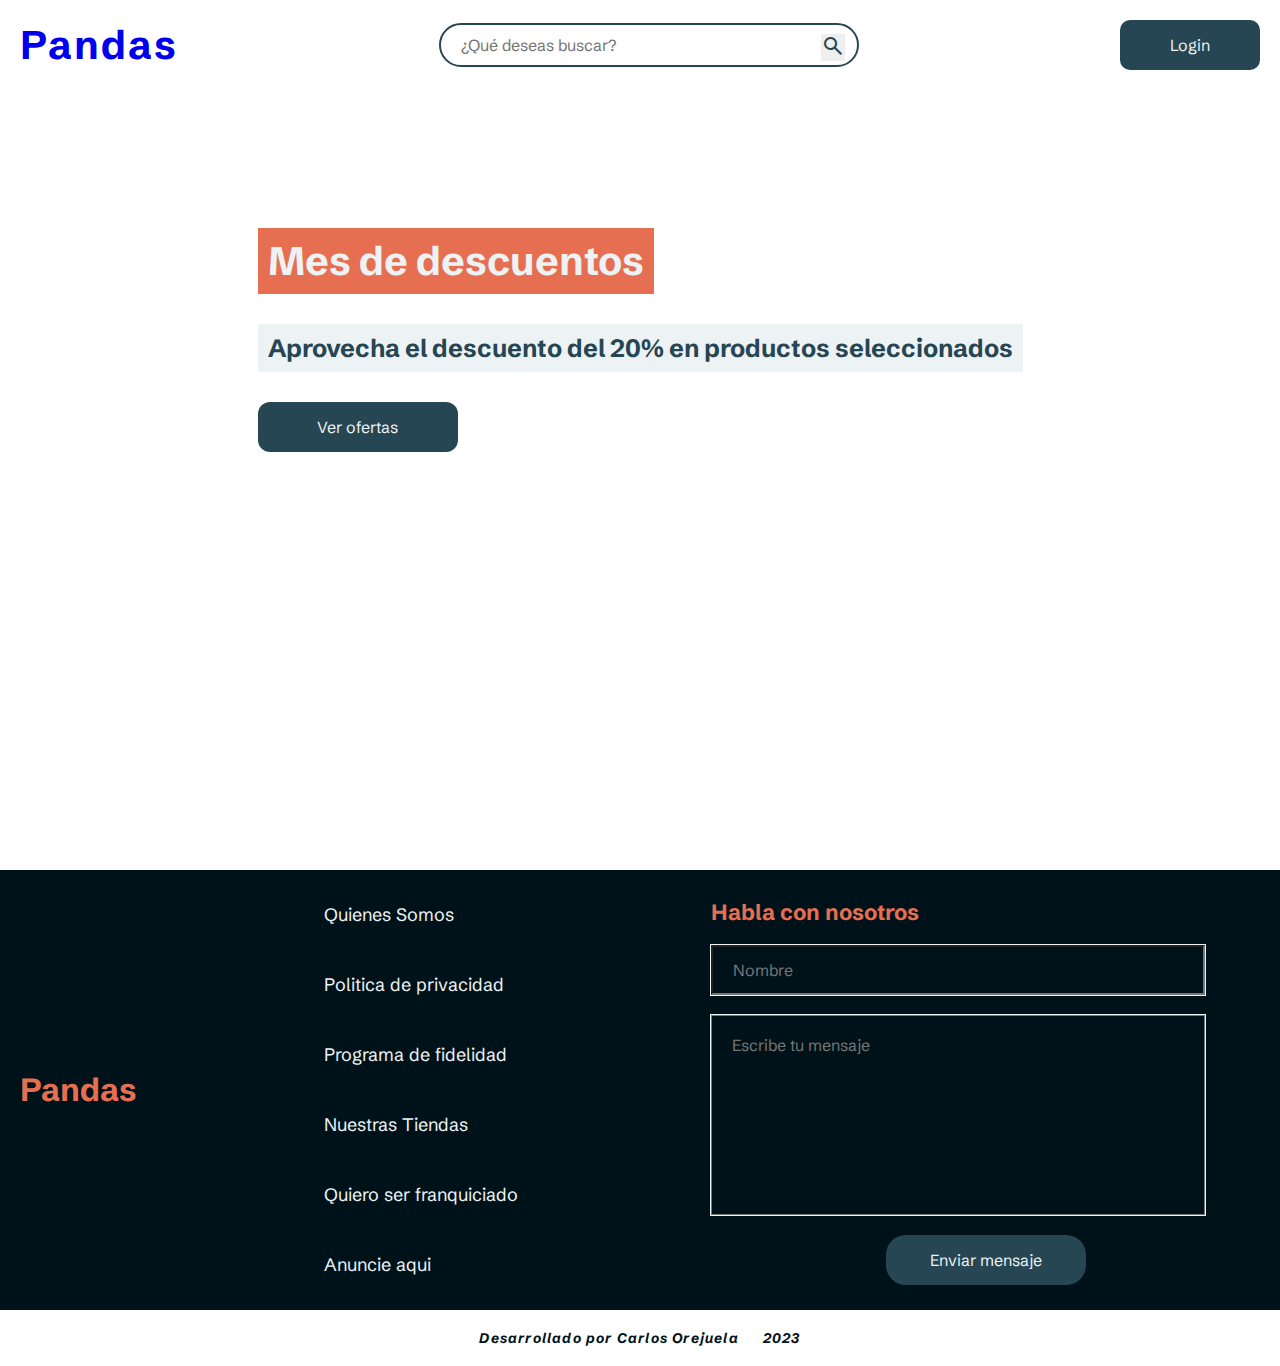
<file: AluraProyectos/Eccomerce/index.html>
<!DOCTYPE html>
<html lang="es">
<head>
    <meta charset="UTF-8">
    <meta http-equiv="X-UA-Compatible" content="IE=edge">
    <meta name="viewport" content="width=device-width, initial-scale=1.0">
    <link rel="stylesheet" href="./assets/estilos/normalize.css">
    <link rel="stylesheet" href="./assets/estilos/index.css">
    <link rel="stylesheet" href="./assets/estilos/queries.css">
    <link rel="preconnect" href="https://fonts.googleapis.com">
    <link rel="preconnect" href="https://fonts.gstatic.com" crossorigin>
    <link href="https://fonts.googleapis.com/css2?family=Schibsted+Grotesk:wght@400;500;700&display=swap" rel="stylesheet">
    <link rel="stylesheet" href="https://fonts.googleapis.com/css2?family=Material+Symbols+Outlined:opsz,wght,FILL,GRAD@20..48,100..700,0..1,-50..200" />
    <title>Eccomerce Pandas</title>
</head>
<body>
    <header class="header">
        <ul class="principal-nav">
            <li class="nav-cards logo">
                <a href="../Eccomerce/index.html">Pandas</a>
            </li>
            <li class="nav-cards busqueda">
                <form class="busqueda-container">
                    <input type="search" placeholder="¿Qué deseas buscar?" id="search-input">
                    <button type="submit" id="boton-search"><span class="material-symbols-outlined">
                        search
                    </span></button>
                </form>
            </li>
            <li class="nav-cards sesion">
                    <a href='./PaginasAnexas/login.html' id="boton-sesion" class="boton-sesion">Login</a>
            </li>
        </ul>
    </header>
    <main class="main">
        <section class="banner-container">
            <div class="banner-text">
                <h2>Mes de descuentos</h2>
                <p>Aprovecha el descuento del 20% en productos seleccionados</p>
                <a href="./PaginasAnexas/productos.html">Ver ofertas</a>
            </div>
        </section>
        <section class="productos-container">
            <section id="ropa-catalogo_hombres">
            </section>
            <section id="ropa-catalogo_mujeres">
            </section>
            <section id="catalogo-joyeria">
            </section>
            <section id="catalogo-electronico">
            </section>
        </section>
        <section class="footer-main">
            <section class="footer-secciones logo-dos">
                <h1>Pandas</h1>
            </section>
            <section class="footer-secciones nav-footer__main">
                <ul class="footer-nav">
                    <li class="footer-nav__links"><a href="">Quienes Somos</a></li>
                    <li class="footer-nav__links"><a href="">Politica de privacidad</a></li>
                    <li class="footer-nav__links"><a href="">Programa de fidelidad</a></li>
                    <li class="footer-nav__links"><a href="">Nuestras Tiendas</a></li>
                    <li class="footer-nav__links"><a href="">Quiero ser franquiciado</a></li>
                    <li class="footer-nav__links"><a href="">Anuncie aqui</a></li>
                </ul>
            </section>
            <section class="footer-secciones seccion-contact">
                <form>
                    <h3>Habla con nosotros</h3>
                    <input type="text" placeholder="Nombre" id="input-name">
                    <textarea id="input-text" placeholder="Escribe tu mensaje"></textarea>
                    <button type="submit" id="footer-main__button">Enviar mensaje</button>
                </form>
            </section>
        </section>
    </main>
    <footer class="footer">
        <span class="footer-text">Desarrollado por Carlos Orejuela</span>
        <span class="footer-text">2023</span>
    </footer>
    <script src="./assets/scripts/app.js"></script>
</body>
</html>
</file>
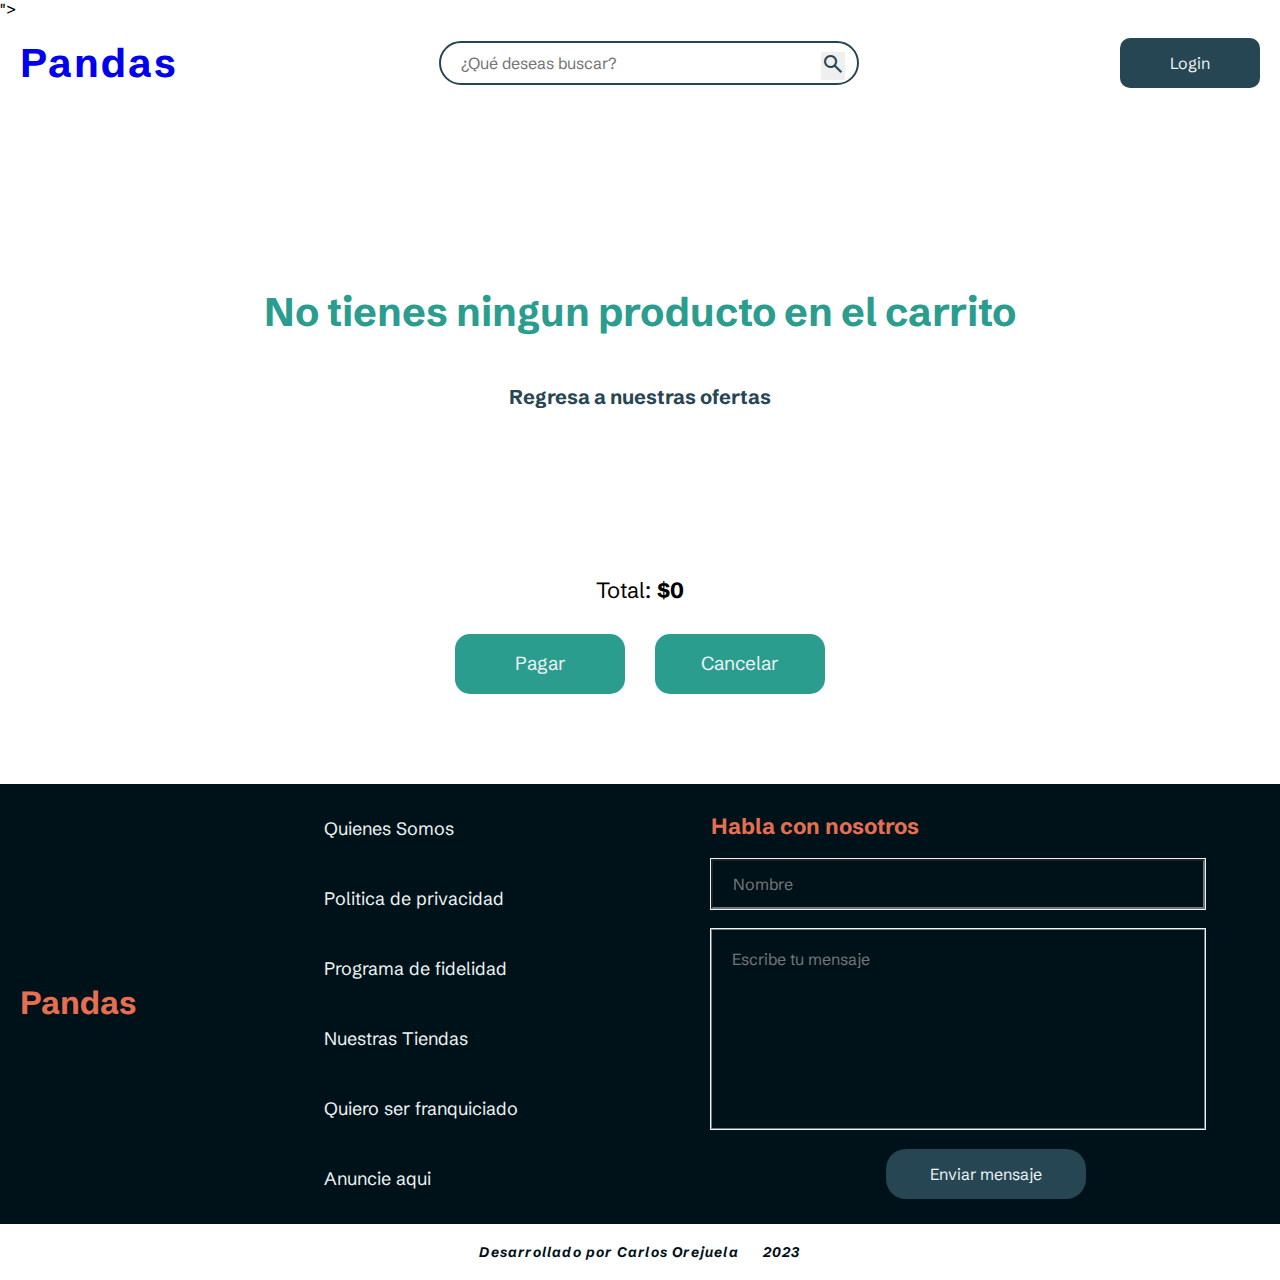
<file: AluraProyectos/Eccomerce/PaginasAnexas/compras.html>
<!DOCTYPE html>
<html lang="es">
<head>
    <meta charset="UTF-8">
    <meta http-equiv="X-UA-Compatible" content="IE=edge">
    <meta name="viewport" content="width=device-width, initial-scale=1.0">
    <link rel="stylesheet" href="../assets/estilos/normalize.css">
    <link rel="stylesheet" href="../assets/estilos/index.css">
    <link rel="stylesheet" href="../assets/estilos/queries.css">
    <link rel="stylesheet" href="../assets/estilos/productos.css">
    <link rel="stylesheet" href="../assets/estilos/carrito.css">
    <link rel="preconnect" href="https://fonts.googleapis.com">
    <link rel="preconnect" href="https://fonts.gstatic.com" crossorigin>
    ">
    <link href="https://fonts.googleapis.com/css2?family=Schibsted+Grotesk:wght@400;500;700&display=swap" rel="stylesheet">
    <link rel="stylesheet" href="https://fonts.googleapis.com/css2?family=Material+Symbols+Outlined:opsz,wght,FILL,GRAD@20..48,100..700,0..1,-50..200" />
    <title>Carrito de Pandas</title>
</head>
<body>
    <header class="header">
        <ul class="principal-nav">
            <li class="nav-cards logo">
                <a href="/AluraProyectos/Eccomerce/index.html">Pandas</a>
            </li>
            <li class="nav-cards busqueda">
                <form class="busqueda-container">
                    <input type="search" placeholder="¿Qué deseas buscar?" id="search-input">
                    <button type="submit" id="boton-search"><span class="material-symbols-outlined">
                        search
                    </span></button>
                </form>
            </li>
            <li class="nav-cards sesion">
                    <a href='../PaginasAnexas/login.html' id="boton-sesion" class="boton-sesion">Login</a>
            </li>
        </ul>
    </header>
    <main class="main">
    <section class="contenedor-compras">
        <section class="compras-productos">
            
        </section>
    </section>
    <section class="footer-main">
        <section class="footer-secciones logo-dos">
            <h1>Pandas</h1>
        </section>
        <section class="footer-secciones nav-footer__main">
            <ul class="footer-nav">
                <li class="footer-nav__links"><a href="">Quienes Somos</a></li>
                <li class="footer-nav__links"><a href="">Politica de privacidad</a></li>
                <li class="footer-nav__links"><a href="">Programa de fidelidad</a></li>
                <li class="footer-nav__links"><a href="">Nuestras Tiendas</a></li>
                <li class="footer-nav__links"><a href="">Quiero ser franquiciado</a></li>
                <li class="footer-nav__links"><a href="">Anuncie aqui</a></li>
            </ul>
        </section>
        <section class="footer-secciones seccion-contact">
            <form>
                <h3>Habla con nosotros</h3>
                <input type="text" placeholder="Nombre" id="input-name">
                <textarea id="input-text" placeholder="Escribe tu mensaje"></textarea>
                <button type="submit" id="footer-main__button">Enviar mensaje</button>
            </form>
        </section>
    </section>
    </main>
    <footer class="footer">
        <span class="footer-text">Desarrollado por Carlos Orejuela</span>
        <span class="footer-text">2023</span>
    </footer>
    <script type="module" src="../assets/scripts/compras.js"></script>
    
</body>
</html>
</file>
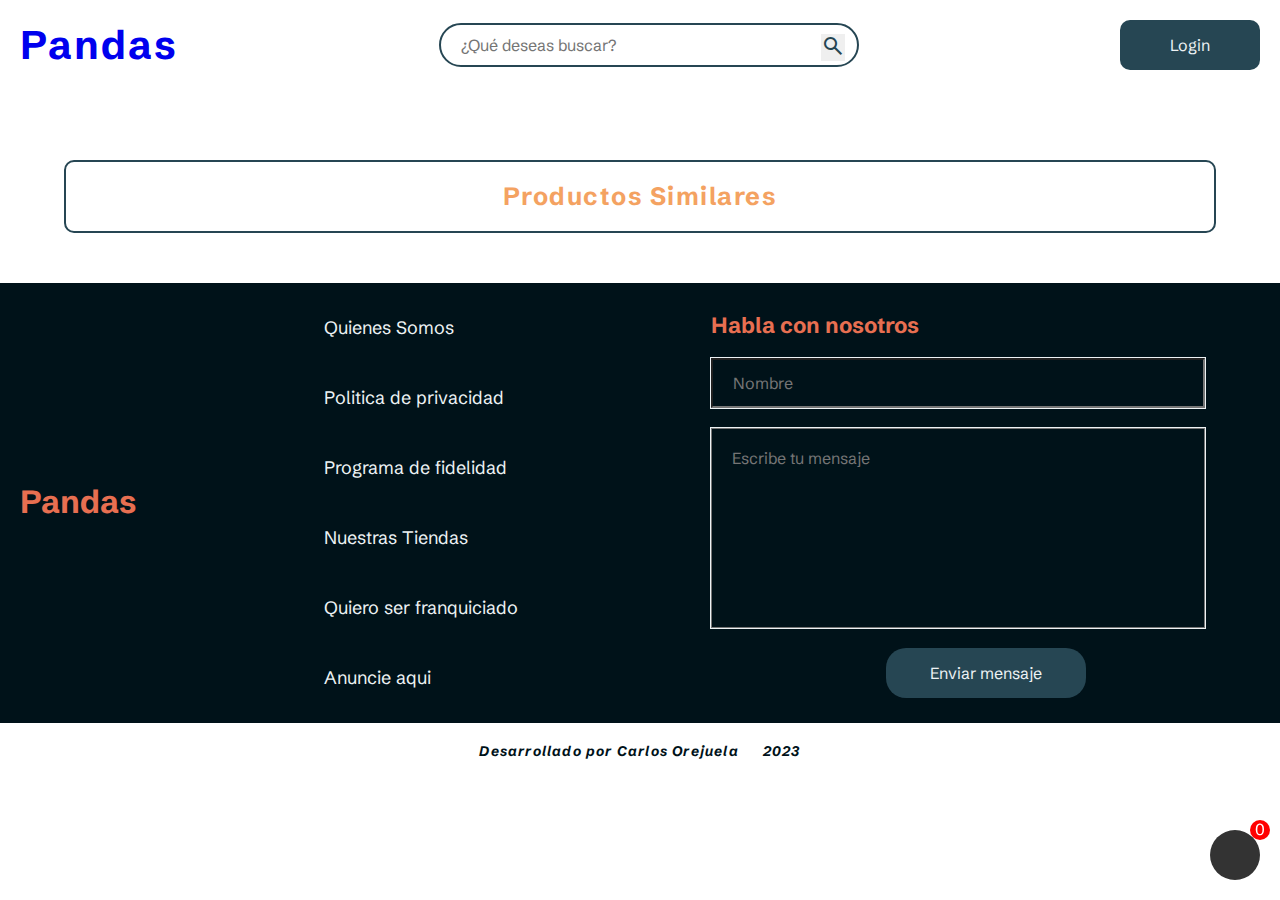
<file: AluraProyectos/Eccomerce/PaginasAnexas/detalles.html>
<!DOCTYPE html>
<html lang="es">
<head>
    <meta charset="UTF-8">
    <meta http-equiv="X-UA-Compatible" content="IE=edge">
    <meta name="viewport" content="width=device-width, initial-scale=1.0">
    <link rel="stylesheet" href="../assets/estilos/index.css">
    <link rel="stylesheet" href="../assets/estilos/normalize.css">
    <link rel="stylesheet" href="../assets/estilos/queries.css">
    <link rel="stylesheet" href="../assets/estilos/detalles.css">
    <link rel="preconnect" href="https://fonts.gstatic.com" crossorigin>
    <link href="https://fonts.googleapis.com/css2?family=Schibsted+Grotesk:wght@400;500;700&display=swap" rel="stylesheet">
    <link rel="stylesheet" href="https://fonts.googleapis.com/css2?family=Material+Symbols+Outlined:opsz,wght,FILL,GRAD@20..48,100..700,0..1,-50..200" />
    <title>ProductosInfo Panda</title>
</head>
<body>

    <header class="header">
        <ul class="principal-nav">
            <li class="nav-cards logo">
                <a href="../index.html">Pandas</a>
            </li>
            <li class="nav-cards busqueda">
                <form class="busqueda-container">
                    <input type="search" placeholder="¿Qué deseas buscar?" id="search-input">
                    <button type="submit" id="boton-search"><span class="material-symbols-outlined">
                        search
                    </span></button>
                </form>
            </li>
            <li class="nav-cards sesion">
                    <a href='../PaginasAnexas/login.html' id="boton-sesion" class="boton-sesion">Login</a>
            </li>
        </ul>
    </header>

    <main>
        <section id="prueba"></section>
        <section class="recomendaciones">
            <h2 class="recomendaciones-title">Productos Similares</h2>
            <section class="contenedor-recomendaciones">

            </section>
        </section>
        <section class="footer-main">
            <section class="footer-secciones logo-dos">
                <h1>Pandas</h1>
            </section>
            <section class="footer-secciones nav-footer__main">
                <ul class="footer-nav">
                    <li class="footer-nav__links"><a href="">Quienes Somos</a></li>
                    <li class="footer-nav__links"><a href="">Politica de privacidad</a></li>
                    <li class="footer-nav__links"><a href="">Programa de fidelidad</a></li>
                    <li class="footer-nav__links"><a href="">Nuestras Tiendas</a></li>
                    <li class="footer-nav__links"><a href="">Quiero ser franquiciado</a></li>
                    <li class="footer-nav__links"><a href="">Anuncie aqui</a></li>
                </ul>
            </section>
            <section class="footer-secciones seccion-contact">
                <form>
                    <h3>Habla con nosotros</h3>
                    <input type="text" placeholder="Nombre" id="input-name">
                    <textarea id="input-text" placeholder="Escribe tu mensaje"></textarea>
                    <button type="submit" id="footer-main__button">Enviar mensaje</button>
                </form>
            </section>
        </section>
        <a href="../PaginasAnexas/compras.html" class="boton-carro">
            <span class="contador">0</span>
        </a>
    </main>
    <footer class="footer">
        <span class="footer-text">Desarrollado por Carlos Orejuela</span>
        <span class="footer-text">2023</span>
    </footer>

    <script type="module" src="../assets/scripts/detalles.js"></script>
</body>
</html>
</file>
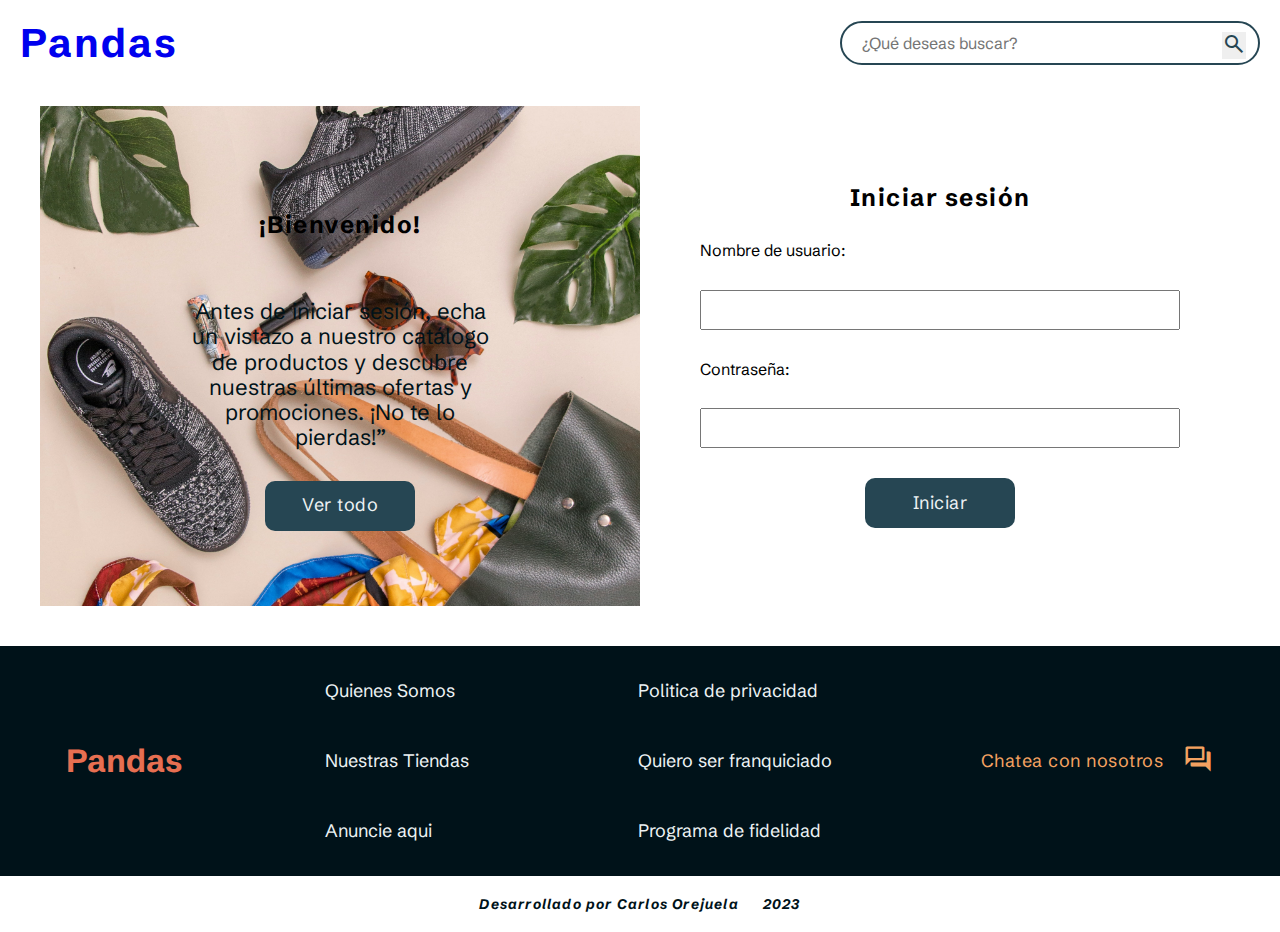
<file: AluraProyectos/Eccomerce/PaginasAnexas/login.html>
<!DOCTYPE html>
<html lang="es">
<head>
    <meta charset="UTF-8">
    <meta http-equiv="X-UA-Compatible" content="IE=edge">
    <meta name="viewport" content="width=device-width, initial-scale=1.0">
    <link rel="stylesheet" href="../assets/estilos/index.css">
    <link rel="stylesheet" href="../assets/estilos/queries.css">
    <link rel="stylesheet" href="../assets/estilos/normalize.css">
    <link rel="stylesheet" href="../assets/estilos/login.css">
    <link rel="preconnect" href="https://fonts.googleapis.com">
    <link rel="preconnect" href="https://fonts.gstatic.com" crossorigin>
    <link href="https://fonts.googleapis.com/css2?family=Schibsted+Grotesk:wght@400;500;700&display=swap" rel="stylesheet">
    <link rel="stylesheet" href="https://fonts.googleapis.com/css2?family=Material+Symbols+Outlined:opsz,wght,FILL,GRAD@20..48,100..700,0..1,-50..200" />
    <title>Pandas Login</title>
</head>
<body>
    <header class="header">
        <ul class="principal-nav">
            <li class="nav-cards logo">
                <a href="../index.html">Pandas</a>
            </li>
            <li class="nav-cards busqueda">
                <form class="busqueda-container">
                    <input type="search" placeholder="¿Qué deseas buscar?" id="search-input">
                    <button type="submit" id="boton-search"><span class="material-symbols-outlined">
                        search
                        </span></button>
                </form>
            </li>
        </ul>
    </header>

    <main class="main">
        <section id="loginModal" class="modal">
            <section class="modal-collage">
                <h2 class="modal-collage__title">¡Bienvenido!</h2>
                <p class="modal-collage__text">Antes de iniciar sesión, echa un vistazo a nuestro catálogo de productos y descubre nuestras últimas ofertas y promociones. ¡No te lo pierdas!”</p>
                <a href="../PaginasAnexas/productos.html" type="boton-ver__todo" class="modal-collage__boton">Ver todo</a>
            </section>
            <section class="modal-content">
                
                <h2>Iniciar sesión</h2>
                <label class="labels" for="username">Nombre de usuario:</label>
                <input class="input" type="text" id="username" name="username">
                <label class="labels" for="password">Contraseña:</label>
                <input class='input 'type="password" id="password" name="password">
                <button type='button' id="submitBtn" class="botonIniciar">Iniciar</button>
            </section>
        </section>
        <section class="footer-main">
            <section class="footer-secciones logo-dos">
                <h1>Pandas</h1>
            </section>
            <section class="footer-secciones nav-footer__main">
                <ul class="footer-nav">
                    <li class="footer-nav__links"><a href="">Quienes Somos</a></li>
                    <li class="footer-nav__links"><a href="">Politica de privacidad</a></li>
                    <li class="footer-nav__links"><a href="">Nuestras Tiendas</a></li>
                    <li class="footer-nav__links"><a href="">Quiero ser franquiciado</a></li>
                    <li class="footer-nav__links"><a href="">Anuncie aqui</a></li>
                    <li class="footer-nav__links"><a href="">Programa de fidelidad</a></li>
                </ul>
            </section>
            <section class="footer-secciones seccion-contact">
                    <span>Chatea con nosotros</span>
                <a href='#' class="chat-button">
                    <span class="material-symbols-outlined">
                        forum
                    </span>
                </a>
            </section>
        </section>
    </main>
    <footer class="footer">
        <span class="footer-text">Desarrollado por Carlos Orejuela</span>
        <span class="footer-text">2023</span>
    </footer>

</body>
</html>
</file>
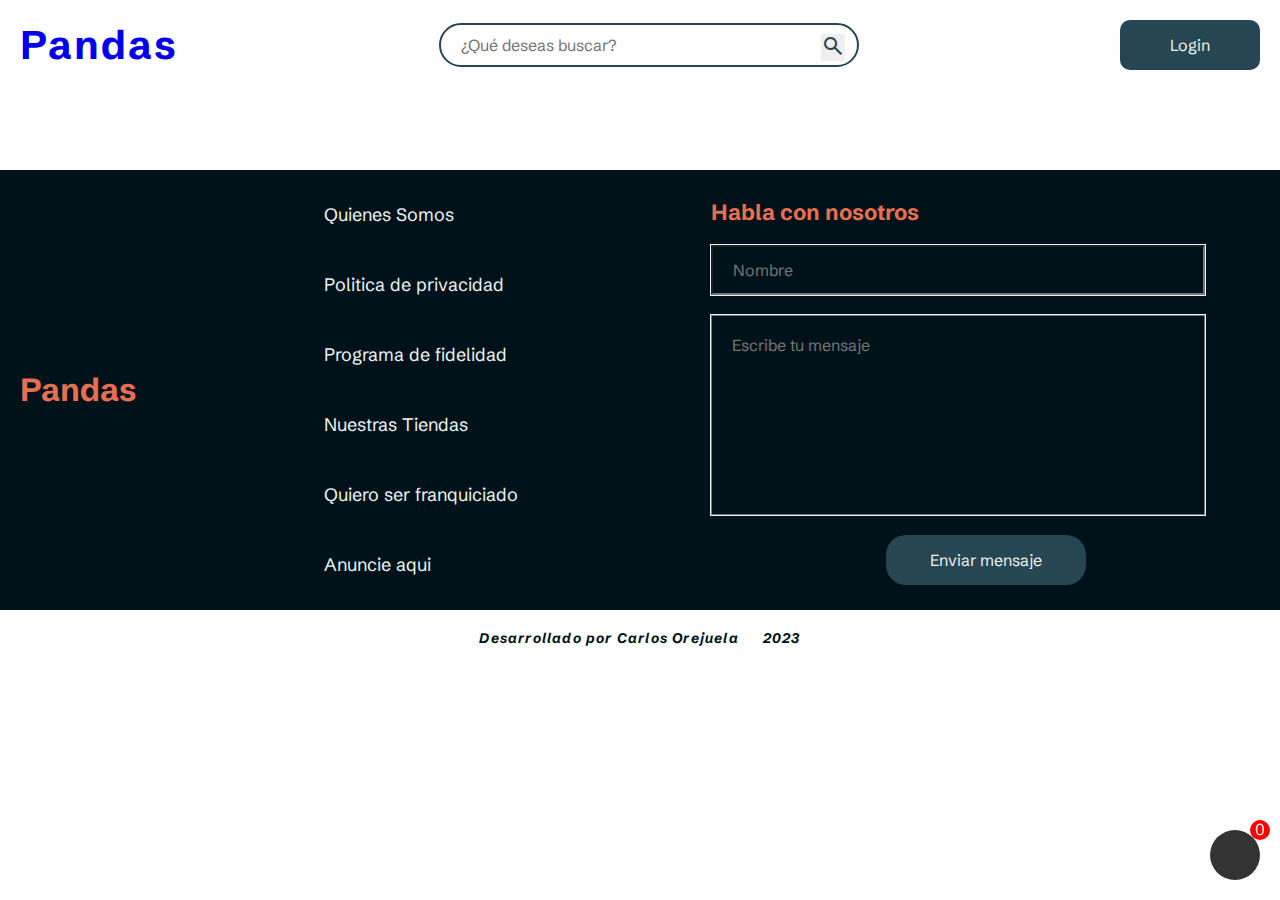
<file: AluraProyectos/Eccomerce/PaginasAnexas/productos.html>
<!DOCTYPE html>
<html lang="es">
<head>
    <meta charset="UTF-8">
    <meta http-equiv="X-UA-Compatible" content="IE=edge">
    <meta name="viewport" content="width=device-width, initial-scale=1.0">
    <link rel="stylesheet" href="../assets/estilos/normalize.css">
    <link rel="stylesheet" href="../assets/estilos/index.css">
    <link rel="stylesheet" href="../assets/estilos/queries.css">
    <link rel="preconnect" href="https://fonts.googleapis.com">
    <link rel="preconnect" href="https://fonts.gstatic.com" crossorigin>
    <link rel="stylesheet" href="../assets/estilos/productos.css">
    <link href="https://fonts.googleapis.com/css2?family=Schibsted+Grotesk:wght@400;500;700&display=swap" rel="stylesheet">
    <link rel="stylesheet" href="https://fonts.googleapis.com/css2?family=Material+Symbols+Outlined:opsz,wght,FILL,GRAD@20..48,100..700,0..1,-50..200" />
   
    <title>Pandas Productos</title>
</head>
<body>
    <header class="header">
        <ul class="principal-nav">
            <li class="nav-cards logo">
                <a href="../index.html">Pandas</a>
            </li>
            <li class="nav-cards busqueda">
                <form class="busqueda-container">
                    <input type="search" placeholder="¿Qué deseas buscar?" id="search-input">
                    <button type="submit" id="boton-search"><span class="material-symbols-outlined">
                        search
                    </span></button>
                </form>
            </li>
            <li class="nav-cards sesion">
                    <a href='../PaginasAnexas/login.html' id="boton-sesion" class="boton-sesion">Login</a>
            </li>
        </ul>
    </header>

    <main class="main">
        <section class="productos">

        </section>
        <section class="footer-main">
            <section class="footer-secciones logo-dos">
                <h1>Pandas</h1>
            </section>
            <section class="footer-secciones nav-footer__main">
                <ul class="footer-nav">
                    <li class="footer-nav__links"><a href="">Quienes Somos</a></li>
                    <li class="footer-nav__links"><a href="">Politica de privacidad</a></li>
                    <li class="footer-nav__links"><a href="">Programa de fidelidad</a></li>
                    <li class="footer-nav__links"><a href="">Nuestras Tiendas</a></li>
                    <li class="footer-nav__links"><a href="">Quiero ser franquiciado</a></li>
                    <li class="footer-nav__links"><a href="">Anuncie aqui</a></li>
                </ul>
            </section>
            <section class="footer-secciones seccion-contact">
                <form>
                    <h3>Habla con nosotros</h3>
                    <input type="text" placeholder="Nombre" id="input-name">
                    <textarea id="input-text" placeholder="Escribe tu mensaje"></textarea>
                    <button type="submit" id="footer-main__button">Enviar mensaje</button>
                </form>
            </section>
        </section>

        <a href="../PaginasAnexas/compras.html" class="boton-carro">
            <span class="contador">0</span>
        </a>
    </main>
    <footer class="footer">
        <span class="footer-text">Desarrollado por Carlos Orejuela</span>
        <span class="footer-text">2023</span>
    </footer>
    <script type ='module' src="../assets/scripts/productos.js"></script>
</body>
</html>
</file>
<file: AluraProyectos/Eccomerce/assets/estilos/index.css>
:root{
    --color-uno: #264653;
    --color-dos: #2a9d8f ;
    --color-tres: #e9c46a;
    --color-cuatro: #f4a261 ;
    --color-cinco: #e76f51;
    --color-negro: #001219;
    --color-blanco: #edf2f4;
}

html{
    font-family: 'Schibsted Grotesk', sans-serif;
}
.header{
    margin: 20px;
}


.principal-nav{
    position: relative;
    display: flex;
    justify-content: space-between;
    align-items: center;
    gap: 20px;
}



.logo a{
    animation: logo-colorido 5s infinite;
    letter-spacing: 2px;
    font-size: 40px;
    font-weight: bold;
}

#search-input{
    margin-right: 20px;
    padding: 20px;
    width: 100%;
    min-width: 400px;
    height: 40px;
    border-radius: 25px;
    border: 2px solid var(--color-uno);
}

.busqueda-container{
    position: relative;
}

#search-input:focus{
    outline: none;
}

#boton-search{
    position: absolute;
    top: 25%;
    left: 91%;
    border: none;
    color: var(--color-uno);
}

#boton-search:hover{
    cursor: pointer;
    color: var(--color-cuatro);    
}

.material-symbols-outlined{
    background-color: transparent;
}

.sesion{
    display: flex;
    align-items: center;
    text-align: center;
    padding: 10px;
    width: 140px;
    height: 50px;
    background-color: var(--color-uno);
    border: none;
    border-radius: 10px;
    cursor: pointer;
}

.boton-sesion{
    width: 100%;
    color: var(--color-blanco);
}

.sesion:hover{
    background-color: var(--color-cuatro);
    transition: all .9s ease;
}

.busqueda-container__corto{
    display: none;
}


.banner-container {
    width: 100%;
    height: 500px;
    animation: background-change 10s infinite;
    transition: all 1s ease;
    margin-bottom: 40px;
}


.banner-container {
        width: 100%;
        height: 500px;
        position: relative;
        display: flex;
        justify-content: center;
        align-items: center ;
    }

.banner-container::before {
        content: "";
        position: absolute;
        top: 0;
        left: 0;
        width: 100%;
        height: 100%;
        z-index: -1;
        animation: background-change 10s infinite;
        transition: all 1s ease;
    }

    .banner-text{
        display: flex;
        flex-direction: column;
        align-items: flex-start;
        gap: 30px;
        z-index: 10;
    }

    .banner-text h2{
        background-color: var(--color-cinco);
        color: var(--color-blanco);
        font-size: 40px;
        padding: 10px;
    }
    .banner-text p{
        background-color: var(--color-blanco);
        font-size: 25px;
        font-weight: bold;
        color: var(--color-uno);
        padding: 10px;
    }


.banner-text a{
    display: flex;
    align-items: center;
    justify-content: center;
    width: 200px;
    height: 50px;
    background-color:var(--color-uno);
    color: var(--color-blanco);
    border: none;
    border-radius: 12px;
}

.banner-text a:hover{
    cursor: pointer;
    background-color: var(--color-cinco);
    transition: all 1s ease;
}


.productos-container{
    padding: 20px;
    width: 100%;
    display: flex;
    justify-content: space-between;
    flex-direction: column;
}
.productos-container section{
    margin-bottom: 50px;
}

.products-cards{
    text-align: center;
}

.products-cards > *{
    margin-bottom: 20px;
}

.cards-title{
    width: 250px;
    height: 100px;
    text-align: center;
    padding: 20px;
}

.cards-price{
    padding: 10px 0;
}


.cards-img{
    width: 200px;
    height: 200px;
    padding: 20px;
    object-fit: contain;
    margin: 0 auto;
}

#ropa-catalogo_hombres, #ropa-catalogo_mujeres,#catalogo-joyeria, #catalogo-electronico{
    display: flex;
    justify-content: space-between;
    align-items: center;
    gap: 20px;
}


.products-cards button{
    width: 170px;
    height: 50px;
    margin: 0 auto;
    background-color: var(--color-dos);
    color: var(--color-blanco);
    border-radius: 25px;
    border: none;
    cursor: pointer;
}

.products-cards button:hover{
    background-color: var(--color-uno);
    transition: all .5s ease;
}


.footer-main{
    display: flex;
    justify-content: space-between;
    margin: 0 auto;
    padding: 20px;
    gap: 50px;
    background-color: var(--color-negro);
    color: var(--color-negro);
}

.logo-dos, .nav-footer__main{
    flex-grow: 1;
    
}


.logo-dos{
    color: var(--color-cinco);
    align-self: center;
}

.footer-nav{
    display: flex;
    flex-direction: column;
    gap: 20px;

}

.footer-nav__links {
    width: 200px;
    height: 50px;
    line-height: 50px;
}

.footer-nav__links a{
    font-size: 18px;
    color: var(--color-blanco)  ;
}

.footer-nav__links a:hover{
    color: var(--color-cuatro);
    transition: all .2s ease;
}

.seccion-contact{
    flex-grow: 2;
}
.seccion-contact form{
    display: flex;
    flex-direction: column;
    gap: 20px;
    margin: 0 auto;
}

.seccion-contact h3{
    margin-top: 10px;
    font-size: 22px;
    color: var(--color-cinco);
}

#footer-main__button{
    margin: 0 auto;
    width: 200px;
    height: 50px;
    background-color: var(--color-uno);
    color: var(--color-blanco);
    border: none;
    border-radius: 20px;
}

#footer-main__button:hover{
    background-color: var(--color-blanco);
    color: var(--color-uno);
    font-weight: bold;
    border-radius: 0;
    transition: all 1s ease;
}

#input-name{
    width: 90%;
    height: 50px;
    padding: 0 20px;
    outline: 1px solid var(--color-blanco);
    background-color: var(--color-negro);
    color: var(--color-blanco);

}

#input-text{
    width: 90%;
    height: 200px;
    padding: 20px;
    resize: none;
    background-color: #001219;
    outline: 1px solid var(--color-blanco);
    color: var(--color-blanco);
}



.footer{
    text-align: center;
    padding: 20px;
    font-size: 14px;
    color: var(--color-negro);
}

.footer span {
    margin: 10px;
    letter-spacing: 1.2px;
    font-style: italic;
    font-weight: bold;
}

/* Animaciones */

@keyframes logo-colorido{
    0% { color: var(--color-uno); }
    25% { color: var(--color-dos); }
    50% { color: var(--color-negro); }
    75% { color: var(--color-cuatro); }
    100% { color: var(--color-cinco); }
}

@keyframes background-change {
    0% { 
        background-image: url("../img/imageuno.jpg");
        background-size: cover; 
        opacity: 1;
    }
    33% { 
        background-image: url("../img/imagedos.jpg"); 
        background-size: cover; 
        opacity: 1;
    }
    66% { 
        background-image: url("../img/imagetres.jpg");
        background-size: cover;  
        opacity: 1;
    }
    99% { 
        opacity: .9;
    }
    100% { 
        background-image: url("../img/imageuno.jpg");
        background-size: cover;  
        opacity: 1;
    }
}
</file>
<file: AluraProyectos/Eccomerce/assets/estilos/queries.css>
@media screen and (max-width: 1100px) {
    #ropa-catalogo_hombres, #ropa-catalogo_mujeres,#catalogo-joyeria, #catalogo-electronico{
        display: grid;
        grid-template-columns: repeat(2, 1fr);
        justify-content: center;
        align-items: center;
    } 

    .cards-title{
        margin: 0 auto;
    }
}

@media screen and (max-width: 940px) {

        .logo{
            flex-grow: 2;
        }
        
        #search-input{
            position: absolute;
            top: 100%;
            left: 50%;
            transform: translateX(-50%);
            width: 90%;
            display: none;
        }

        #search-input.active{
            display: block;
        }
        
        .busqueda{
            order: 1;
        }

        #boton-search{
            background-color: transparent;
            position: relative;
            top: 0;
            left: 0;
            width: 100px;
            height: 50px;
            background-color: var(--color-uno);
            color: var(--color-blanco);
            border-radius: 10px;
            font-size: 42px;
        }

        #boton-search:hover{
            background-color: var(--color-cuatro);
            color: var(--color-blanco);
            transition: all .9s ease;
        }

        .banner-text{
            align-items: center;
            width: 60%;
            text-align: center;

        }

        .footer-main{
            flex-direction: column;
            align-items: center ;
        }
        .footer-nav{
            display: grid;
            grid-template-columns: repeat(2,1fr);
            grid-template-rows: repeat(3, 1fr);
            align-items: center;
            column-gap: 80px;
        }

        .seccion-contact{
            width: 100%;
            margin: 0 auto;
        }

        .seccion-contact form{
            align-items: center;
        }

        #input-name, #input-text{
            width: 70%;
        }
}
</file>
<file: AluraProyectos/Eccomerce/assets/estilos/productos.css>
.productos{
    margin: 40px;
    padding: 10px;
    display: grid;
    grid-template-columns: repeat(2, 1fr);
    grid-template-rows: repeat(10, 1fr);
    column-gap: 120px;

}

.imagenes-contenedor{
    width: 100%;
    flex-grow: 1;
    display: flex;
    flex-direction: column;
    justify-content: space-around;
    row-gap: 30px;
    align-items: center;
    margin: 20px auto;
}



.contenedor-cards{
    padding: 20px 0;
    margin: 0 auto;
    display: flex;
    align-items: center;
    text-align: center;
    gap: 40px;

}
.imagenes-cards{
    width: 200px;
    height: 200px;
    object-fit: contain;
}

.title-cards{
    width: 180px;
    font-weight: bold;
}

.contenedor-descripcion{
    display: flex;
    flex-direction: column;
    gap: 40px;
    justify-content: space-around;
    align-items: center;
}

.descripcion-precio{
    font-weight: bold;
}

.description-cards{
    width: 70%;
    height: 200px;
    text-align: left;
    display: flex;
    align-items: center;
}

.button-cards{
    display: flex;
    justify-content: center;
    align-items: center;
    background-color: var(--color-uno);
    color: var(--color-blanco);
    width: 130px;
    height: 50px;
    font-size: 18px;
    border-radius: 10px;
}

.button-cards:hover{
    background-color: var(--color-cinco);
    transition: all .6s ease;
}

.boton-carro {
    position: fixed;
         bottom: 20px;
         right: 20px;
         width: 50px;
         height: 50px;
         border-radius: 25px;
         background-color: #333;
       }
      
       .contador {
         position: absolute;
         top: -10px;
         right: -10px;
         width: 20px;
         height: 20px;
         border-radius: 10px;
         background-color: red;
         color: white;
         text-align: center;
       }

@media screen and (max-width: 980px) {
    .productos{
        width: 90%;
        margin: 0 auto;
        grid-template-columns: 1fr;
    }
    .description-cards{
        width: 80%;
        text-align: center;
    }

    .contenedor-descripcion p{
        font-size: 20px;
    }
    
}
</file>
<file: AluraProyectos/Eccomerce/assets/estilos/carrito.css>
.contenedor-compras{
    margin: 40px auto;
    padding: 20px;
}

.contenedor-compras p{
    font-size: 22px;
}

.compras-productos h3{
    text-align: center;
    width: 50%;
}

.contenedor-compras span{
    font-weight: bold;
}

.product-precio{
    color: var(--color-cinco);
    font-weight: bold;
}

.compras-productos{
    display: grid;
    grid-template-columns: repeat(2, 1fr);
    justify-content: space-around;
    align-items: center;
    
}

.product{
    margin: 20px 0;
    padding: 10px;
    display: flex;
    flex-direction: column;
    justify-content: center;
    align-items: center;
    gap: 30px;
}
.product img {
    margin: 10px auto;
   width: 400px;
   height: 400px;
   object-fit: contain;
}

.contenedor-total{
    margin: 20px 0;
    padding: 10px;
    display: flex;
    flex-direction: column;
    justify-content: center;
    align-items: center;
    gap: 30px; 
}

.boton-eliminar, .boton-pagar, .boton-cancelar{
    width: 170px;
    height: 60px;
    margin: 0 auto;
    background-color: var(--color-dos);
    color: var(--color-blanco);
    border-radius: 15px;
    border: none;
    cursor: pointer;
    font-size: 19px;
}

.boton-eliminar:hover{
    background-color: var(--color-cuatro);
    transition: all .7s ease;
}

.total-botones{
    display: flex;
    justify-content: center;
    align-items: center;
    gap: 30px;
}

.boton-pagar:hover{
    background-color: var(--color-uno);
    transition: all .5s ease;
}

.boton-cancelar:hover{
    background-color: crimson;
    transition: all .5s ease;
}

.contenedor-cancelado{
    display: flex;
    height: 400px;
    flex-direction: column;
    justify-content: center;
    align-items: center;
    gap: 50px;
}

.contenedor-cancelado p, .carrito-vacio p{
    font-weight: bold;
    font-size: 40px;
    color: var(--color-dos);
}

.boton-regresar{
    font-size: 20px;
    color: var(--color-uno);
    font-weight: bold;
}

.boton-regresar:hover{
    color: var(--color-cuatro);
    transition: all .5s ease;
}

.carrito-vacio{
    grid-column: 1 / -1;
    height: 400px;
    display: flex;
    flex-direction: column;
    justify-content: center;
    align-items: center;
    gap: 50px;
}

@media screen and (max-width: 800px) {
    .compras-productos{
        grid-template-columns: 1fr;
    }

}
</file>
<file: AluraProyectos/Eccomerce/assets/estilos/detalles.css>
#prueba{
    margin: 40px;
    display: flex;
    justify-content: center;
    align-items: center;
    gap: 40px;
}


.imagenes-contenedor{
    display: flex;
    flex-direction: column;
    justify-content: center;
    align-items: center;
    row-gap: 40px;
}
.producto-image{
    width: 40%;
}

.producto-precio{
    font-size: 22px;
    font-weight: bold;
}
.producto-subcontenedor{
    display: flex;
    flex-direction: column;
    justify-content: center;
    align-items: center;
    gap: 40px;
    width: 50%;
}

.producto-button{
    display: flex;
    align-items: center;
    justify-content: center;
}
.producto-button, .button-cards{
    width: 150px;
    height: 50px;
    background-color: var(--color-uno);
    color: var(--color-blanco);
    border: none;
    border-radius: 10px;
}

.producto-button:hover, .button-cards:hover{
    background-color: var(--color-cuatro);
    color: var(--color-blanco);
    transition: all .5s ease ;
}

.recomendaciones{
    width: 90%;
    margin: 50px auto;
    text-align: center;
    border: 2px solid var(--color-uno);
    border-radius: 10px;
    padding: 20px 0;
}
.contenedor-recomendaciones{
    display: flex;
    flex-direction: column;
    justify-content: center;
    align-items: center;
}

.contenedor-cards{
    width: 100%;
    margin: 40px 0;
    display: flex;
    justify-content: center;
    align-items: center;
    column-gap: 20px;

}

.title-cards{
    width: 40%;
    font-weight: bold;
}

.imagenes-cards{
    width: 30%;
    height: 200px;
    object-fit: contain;
}

.recomendaciones-title{
    color: var(--color-cuatro);
    font-weight: bold;
    font-size: 25px;
    letter-spacing: 1.5px;
}

.imagenes-contenedor{
    flex-basis: 70%;
    display: flex;
    flex-direction: column;
    align-items: center;
    row-gap: 20px;
    text-align: center;
}

.contenedor-descripcion{
    margin: 20px;
    display: flex;
    flex-direction: column;
    align-items: center;
    row-gap: 40px;
    text-align: center;
}

.button-cards{
    display: flex;
    align-items: center;
    justify-content: center;
}

.description-cards{
    font-size: 18px;
}

.descripcion-precio{
    font-weight: bold;
    font-size: 22px;
}

.modal-carrito {
    position: fixed;
    top: 0;
    right: 0;
    width: 300px;
    height: 300px;
    /* Más estilos para el modal */
  }

.modal-image{
    width: 30%;
}

.modal-carrito{
    width: 50%;
    padding: 20px;
    background-color: var(--color-cuatro);
}

.modal-carrito figure{
    display: flex;
    flex-direction: column;
    justify-content: center;
    align-items: center;
    gap: 20px;
}

.modal-title{
    font-size: 18px;
    font-weight: bold;
}

.boton-carro {
    position: fixed;
         bottom: 20px;
         right: 20px;
         width: 50px;
         height: 50px;
         border-radius: 25px;
         background-color: #333;
       }
      
.contador {
         position: absolute;
         top: -10px;
         right: -10px;
         width: 20px;
         height: 20px;
         border-radius: 10px;
         background-color: red;
         color: white;
         text-align: center;
}

@media screen and (max-width: 1000px){
    #prueba{
        display: grid;
        grid-template-columns: repeat(2, 1fr);
        grid-template-areas:
        "primero segundo"
        "tercero tercero"
        ;
        justify-content: center;
        text-align: center;
    }

    .producto-image{
        width: 80%;
        margin: 0 auto;
    }

    .producto-subcontenedor{
        margin: 0 auto;
        grid-area: tercero;
        flex-direction: column;
        width: 80%;
    }
}
@media screen and (max-width: 870px) {
    .recomendaciones{
        margin: 50px auto;
    }

    .contenedor-cards{
        flex-direction: column;
    }

    .imagenes-cards{
        width: 200px;
        height: 200px;
        object-fit: contain;
    }

}
</file>
<file: AluraProyectos/Eccomerce/assets/estilos/login.css>
.modal{
    display: flex;  
    justify-content: space-around;
    align-items: center;
    margin: 40px;
}

.logo{
    flex-grow: 1;
}

.logo-dos{
    text-align: center;
}
.modal-content{
    width: 100%;
    margin: 0 auto;

}

h2, .labels, .input,.botonIniciar {
    display: block;
    margin: 30px auto;
    width: 50%;
}

h2{
    text-align: center;
    letter-spacing: 1.5px;
}
.labels{
    width: 80%;
}

.input{
    margin: 20px auto;
    height: 40px;
    padding: 10px;
    width: 80%;
}

.botonIniciar{
    width: 150px;
    height: 50px;
    font-size: 18px;
    border: none;
    background-color: var(--color-uno);
    border-radius: 10px;
    color: var(--color-blanco);
    letter-spacing: .5px;
}

.botonIniciar:hover{
    background-color: var(--color-cuatro);
    color: var(--color-negro);
    font-weight: bold;
    transition: all .9s ease;
}

.modal-collage{
    width: 100%;
    height: 500px;
    background-image: url('../img/imagencuatro.jpg');
    background-repeat: no-repeat;
    background-position: 90%;
    background-size: cover;
    display: flex;
    flex-direction: column;
    align-items: center;
    justify-content: center;
    gap: 30px;
}

.modal-collage__text{
    text-align: center;
    width: 50%;
    color: var(--color-negro);
    font-size: 22px;

}

.modal-collage__boton{
    display: flex;
    justify-content: center;
    align-items: center;
    color: var(--color-negro);
    width: 150px;
    height: 50px;
    padding: 10px;
    letter-spacing: .5px;
    background-color: var(--color-uno);
    border-radius: 10px;
    color: var(--color-blanco);
    font-size: 18px;
}

.modal-collage__boton:hover{
    background-color: var(--color-cuatro);
    color: var(--color-negro);
    font-weight: bold;
    transition: all .9s ease;
}

.footer-nav{
    width: 100%;
    display: grid;
    grid-template-columns: repeat(2, 1fr );
    grid-template-rows: repeat(3, 1fr);
}

.footer-nav__links{
    margin: 0 auto;
}


.nav-footer__main{
    display: flex;
    flex-direction: row;
    justify-content: center;
    align-items: center;
    flex-grow: 2;
}

.seccion-contact{
    display: flex;
    justify-content: center;
    align-items: center;
    column-gap: 20px;
    flex-grow: 1;
    color: var(--color-blanco);
}

.seccion-contact span{
    font-size: 18px;
    letter-spacing: .5px;
    color: var(--color-cuatro);
}
.chat-button span:hover{
    color: var(--color-blanco);
    transition: all .5s ease;
}

.chat-button span{
    font-size: 30px;
}
.contact-logo{
    background-color: transparent;
    border: none;
    font-size: 35px;
    color: var(--color-blanco);
}

.contact-logo:hover{
    color: var(--color-cuatro);
    font-weight: bold;
    transition: all .6s ease;
}
.contact-text{
    font-size: 22px;
    color: var(--color-cuatro);
}




@media screen and (max-width: 940px) {

    .modal{
        flex-direction: column;
    }
    h2, .labels, .input {
        width: 60%;
    }

    .modal-collage{
        order: 2;
    }

}
</file>
